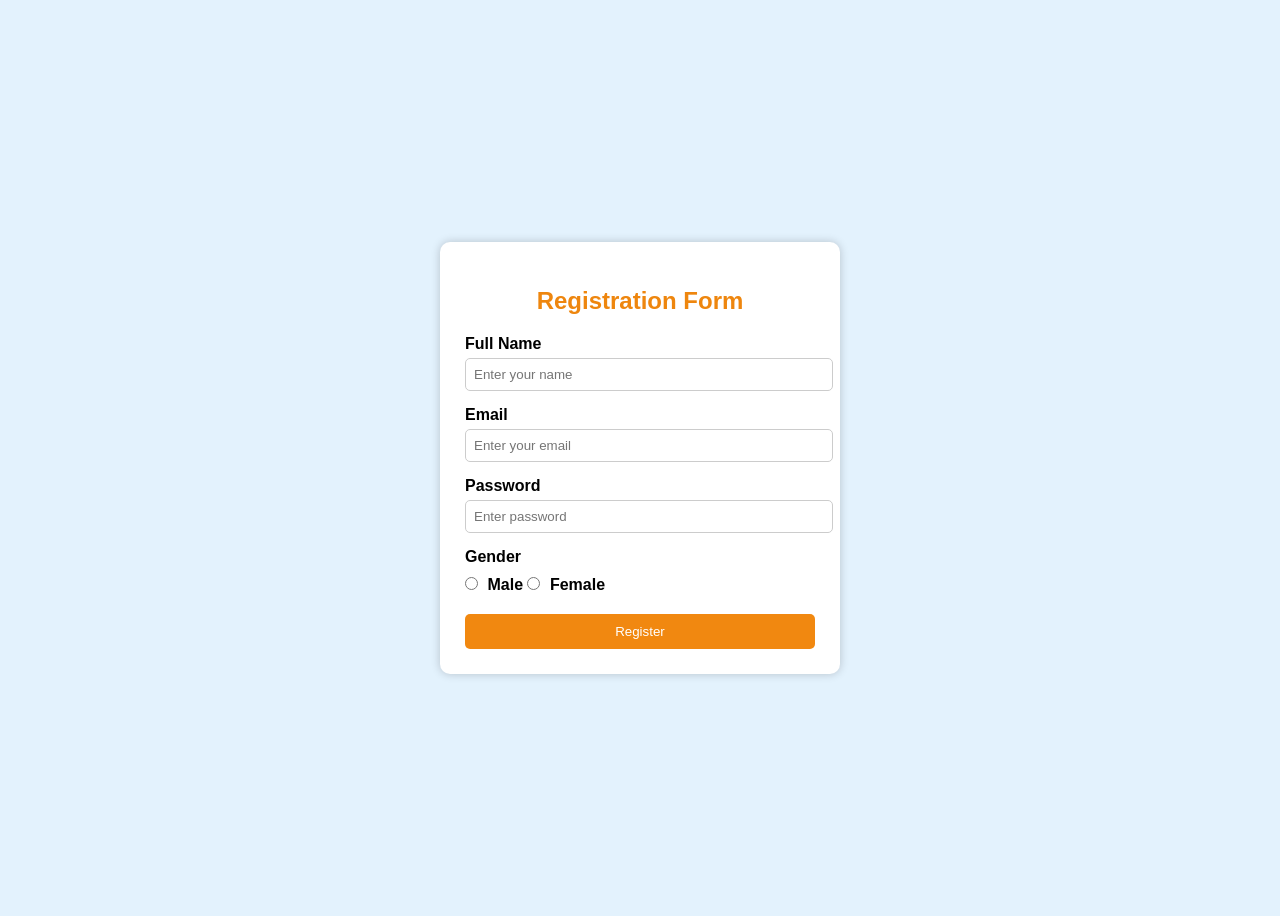
<file: reg1.html>
<!DOCTYPE html>
<html lang="en">
<head>
  <meta charset="UTF-8">
  <title>Registration Form</title>
  <style>
    body {
      font-family: Arial, sans-serif;
      background-color: #e3f2fd;
      display: flex;
      justify-content: center;
      align-items: center;
      height: 100vh;
      background-image: url('https://tse3.mm.bing.net/th?id=OIP.AV9i9tW9KVQ7rpT645jsxAHaHa&pid=Api&P=0&h=180'); 
      background-repeat: no-repeat;
      background-position: center center;
      
     
    }

    .form-container {
    
      background-color: #fff;
      padding: 25px;
      border-radius: 10px;
      box-shadow: 0 0 10px rgba(0,0,0,0.2);
      width: 350px;
    }

    h2 {
      text-align: center;
      color: #ee860e;
    }

    label {
      display: block;
      margin-top: 15px;
      font-weight: bold;
    }

    input[type="text"],
    input[type="email"],
    input[type="password"] {
      width: 100%;
      padding: 8px;
      margin-top: 5px;
      border: 1px solid #ccc;
      border-radius: 5px;
    }

    .gender {
      margin-top: 10px;
    }

    input[type="radio"] {
      margin: 0 5px 0 0;
    }

    input[type="submit"] {
      width: 100%;
      background-color: #f18810;
      color: white;
      padding: 10px;
      margin-top: 20px;
      border: none;
      border-radius: 5px;
      cursor: pointer;
    }

    input[type="submit"]:hover {
      background-color: #d48a23;
    }
  </style>
</head>
<body>
  <div class="form-container">
    <h2>Registration Form</h2>
    <form>
      <label for="name">Full Name</label>
      <input type="text" id="name" name="name" placeholder="Enter your name" required>

      <label for="email">Email</label>
      <input type="email" id="email" name="email" placeholder="Enter your email" required>

      <label for="password">Password</label>
      <input type="password" id="password" name="password" placeholder="Enter password" required>

      <label>Gender</label>
      <div class="gender">
        <input type="radio" id="male" name="gender" value="male">
        <label for="male" style="display:inline;">Male</label>
        <input type="radio" id="female" name="gender" value="female">
        <label for="female" style="display:inline;">Female</label>
      </div>

      <input type="submit" value="Register">
    </form>
  </div>
</body>
</html>
</file>
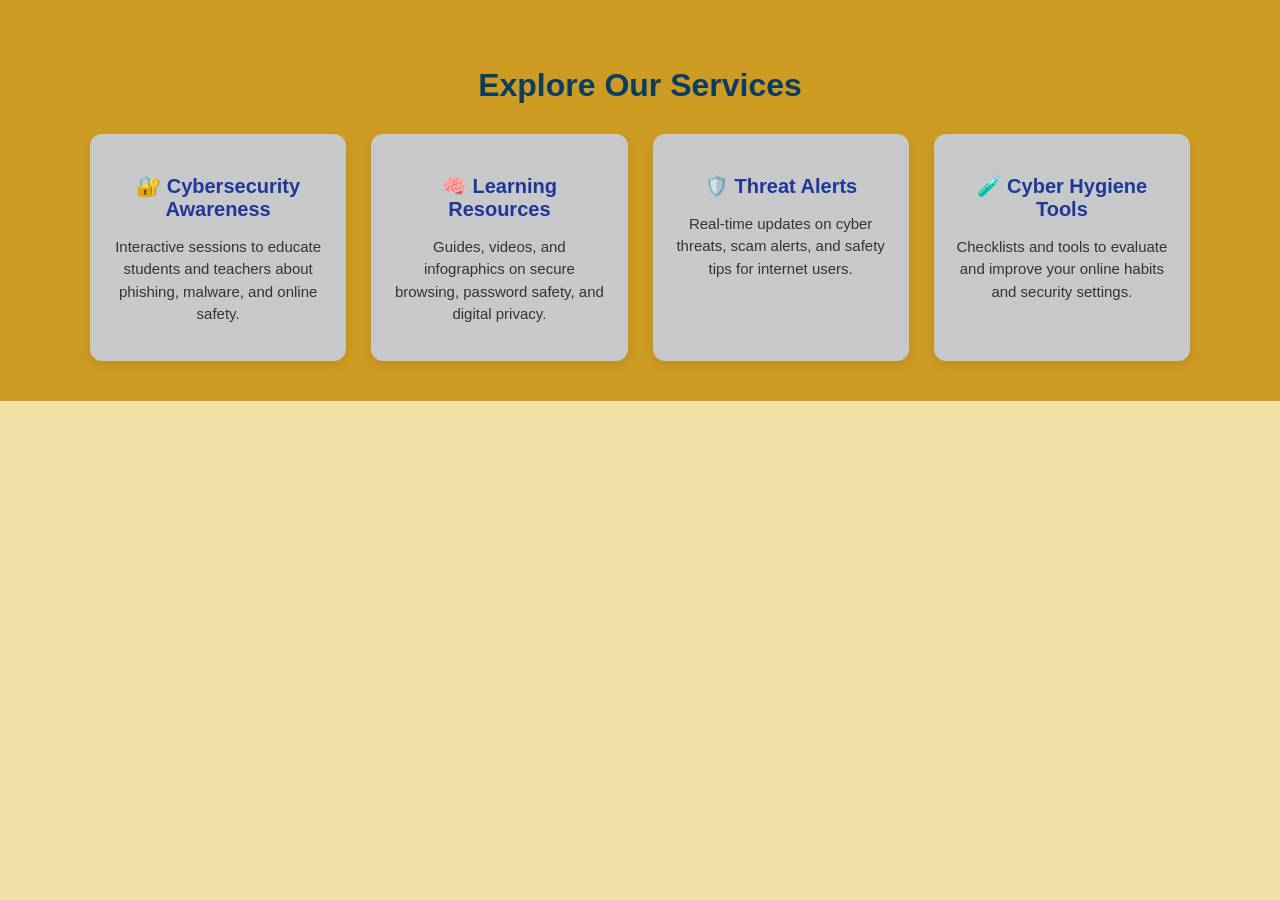
<file: services.html>
<!DOCTYPE html>
<html lang="en">
<head>
  <meta charset="UTF-8">
  <meta name="viewport" content="width=device-width, initial-scale=1.0">
  <title>E-Guardian | Services</title>
  <link rel="stylesheet" href="services.css">
</head>
<body>

  <section class="services-section">
    <h2>Explore Our Services</h2>
    <div class="services-container">
      
      <div class="service-box">
        <h3>🔐 Cybersecurity Awareness</h3>
        <p>Interactive sessions to educate students and teachers about phishing, malware, and online safety.</p>
      </div>

      <div class="service-box">
        <h3>🧠 Learning Resources</h3>
        <p>Guides, videos, and infographics on secure browsing, password safety, and digital privacy.</p>
      </div>

      <div class="service-box">
        <h3>🛡️ Threat Alerts</h3>
        <p>Real-time updates on cyber threats, scam alerts, and safety tips for internet users.</p>
      </div>

      <div class="service-box">
        <h3>🧪 Cyber Hygiene Tools</h3>
        <p>Checklists and tools to evaluate and improve your online habits and security settings.</p>
      </div>
</file>
<file: services.css>
body {
  font-family: Arial, sans-serif;
  margin: 0;
  padding: 0;
  background-color: #f2e2a6;
  color: #333;
}

section {
  padding: 40px 20px;
  text-align: center;
  background-color: #cd9a22;
}

h2 {
  font-size: 32px;
  margin-bottom: 30px;
  color: #0a3d62;
}

.services-container, .features-container {
  display: grid;
  grid-template-columns: repeat(auto-fit, minmax(250px, 1fr));
  gap: 25px;
  max-width: 1100px;
  margin: 0 auto;
}

.service-box, .feature-box {
  background-color: #c7c8ca;
  padding: 20px;
  border-radius: 12px;
  box-shadow: 0 4px 10px rgba(0, 0, 0, 0.08);
  transition: transform 0.3s ease, box-shadow 0.3s ease;
}

.service-box:hover, .feature-box:hover {
  transform: translateY(-5px);
  box-shadow: 0 8px 20px rgba(0, 0, 0, 0.1);
}

.service-box h3, .feature-box h3 {
  font-size: 20px;
  color: #1e3799;
  margin-bottom: 10px;
}

.service-box p, .feature-box p {
  font-size: 15px;
  line-height: 1.5;
}
</file>
